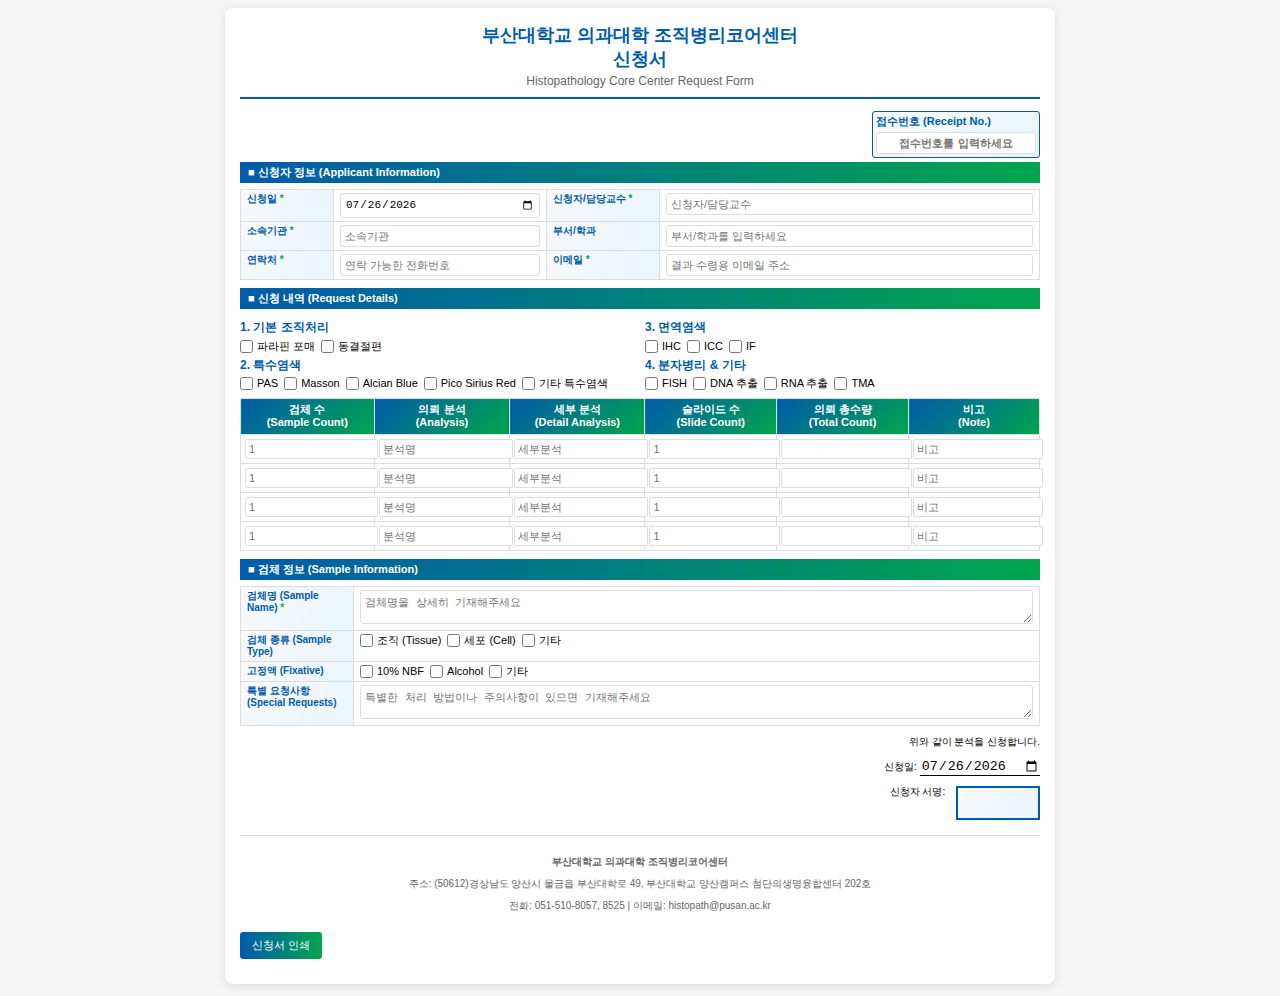
<file: application-form.html>
<!DOCTYPE html>
<html lang="ko">
<head>
    <meta charset="UTF-8">
    <meta name="viewport" content="width=device-width, initial-scale=1.0">
    <title>조직병리핵심센터 분석 신청서</title>
    <style>
        body {
            font-family: 'Malgun Gothic', sans-serif;
            line-height: 1.2;
            margin: 0;
            padding: 8px;
            background-color: #f5f5f5;
            font-size: 11px;
        }
        
        .application-form {
            max-width: 800px;
            margin: 0 auto;
            background: white;
            padding: 15px;
            border-radius: 8px;
            box-shadow: 0 2px 10px rgba(0,0,0,0.1);
        }
        
        .form-header {
            text-align: center;
            margin-bottom: 12px;
            border-bottom: 2px solid #005baa;
            padding-bottom: 8px;
        }
        
        .form-header h1 {
            color: #005baa;
            margin: 2px 0;
            font-size: 18px;
            font-weight: bold;
        }
        
        .form-header .subtitle {
            color: #666;
            margin-top: 4px;
            font-size: 12px;
        }
        
        .form-section {
            margin-bottom: 8px;
        }
        
        .section-title {
            background: linear-gradient(90deg, #005baa 0%, #00A54D 100%);
            color: white;
            padding: 4px 8px;
            margin: 0 0 6px 0;
            font-weight: bold;
            font-size: 11px;
        }
        
        .form-table {
            width: 100%;
            border-collapse: collapse;
            margin-bottom: 6px;
        }
        
        .form-table th,
        .form-table td {
            border: 1px solid #ddd;
            padding: 3px 6px;
            text-align: left;
            vertical-align: top;
            font-size: 10px;
        }
        
        .form-table th {
            background: linear-gradient(135deg, #f8f9fa 0%, #e8f4fd 100%);
            font-weight: bold;
            width: 100px;
            color: #005baa;
        }
        
        .form-table input[type="text"],
        .form-table input[type="email"],
        .form-table input[type="tel"],
        .form-table input[type="date"],
        .form-table input[type="number"],
        .form-table textarea,
        .form-table select {
            width: 100%;
            padding: 4px;
            border: 1px solid #ddd;
            border-radius: 3px;
            font-size: 11px;
            box-sizing: border-box;
        }
        
        .form-table textarea {
            resize: vertical;
            min-height: 30px;
        }
        
        .services-table {
            width: 100%;
            border-collapse: collapse;
            margin-top: 4px;
        }
        
        .services-table th,
        .services-table td {
            border: 1px solid #ddd;
            padding: 4px;
            text-align: center;
            font-size: 11px;
        }
        
        .services-table th {
            background: linear-gradient(135deg, #005baa 0%, #00A54D 100%);
            color: white;
            font-weight: bold;
        }
        
        .services-table input[type="number"],
        .services-table input[type="text"],
        .services-table select {
            width: 100%;
            padding: 3px;
            border: 1px solid #ddd;
            border-radius: 2px;
            font-size: 11px;
        }
        
        .checkbox-group {
            display: flex;
            flex-wrap: wrap;
            gap: 6px;
        }
        
        .checkbox-item {
            display: flex;
            align-items: center;
            gap: 4px;
            font-size: 11px;
        }
        
        .checkbox-item input[type="checkbox"] {
            margin: 0;
            transform: scale(1.0);
            accent-color: #00A54D;
        }
        
        .signature-section {
            margin-top: 8px;
            text-align: right;
            font-size: 10px;
        }
        
        .signature-box {
            display: inline-block;
            border: 2px solid #005baa;
            background: linear-gradient(135deg, #f8f9fa 0%, #e8f4fd 100%);
            width: 80px;
            height: 30px;
            margin-left: 8px;
            vertical-align: top;
        }
        
        .form-footer {
            margin-top: 15px;
            padding-top: 10px;
            border-top: 1px solid #ddd;
            text-align: center;
            color: #666;
            font-size: 10px;
        }
        
        .required {
            color: #00A54D;
            font-weight: bold;
        }
        
        .receipt-number-section {
            margin-bottom: 4px;
            display: flex;
            justify-content: flex-end;
        }
        
        .receipt-number-box {
            border: 1px solid #005baa;
            padding: 3px;
            border-radius: 3px;
            background: linear-gradient(135deg, #f8f9fa 0%, #e8f4fd 100%);
            width: 160px;
        }
        
        .receipt-number-box label {
            display: block;
            font-weight: bold;
            color: #005baa;
            margin-bottom: 4px;
            font-size: 11px;
        }
        
        .receipt-number-box input {
            width: 100%;
            padding: 4px;
            border: 1px solid #ddd;
            border-radius: 3px;
            font-size: 11px;
            box-sizing: border-box;
            text-align: center;
            font-weight: bold;
        }
        
        .print-btn {
            background: linear-gradient(90deg, #005baa 0%, #00A54D 100%);
            color: white;
            padding: 6px 12px;
            border: none;
            border-radius: 3px;
            cursor: pointer;
            font-size: 11px;
            margin: 10px 0;
            transition: transform 0.2s, box-shadow 0.2s;
        }
        
        .print-btn:hover {
            background: linear-gradient(90deg, #004494 0%, #008a42 100%);
            transform: translateY(-1px);
            box-shadow: 0 4px 8px rgba(0,0,0,0.2);
        }
        
        /* 모바일 반응형 스타일 */
        @media (max-width: 768px) {
            body {
                font-size: 12px;
                padding: 4px;
            }
            
            .application-form {
                max-width: 100%;
                margin: 0;
                padding: 10px;
                border-radius: 4px;
            }
            
            .form-header h1 {
                font-size: 16px;
                margin: 4px 0;
            }
            
            .form-header .subtitle {
                font-size: 11px;
            }
            
            .section-title {
                font-size: 12px;
                padding: 6px 8px;
                margin-bottom: 8px;
            }
            
            .form-table {
                display: block;
                overflow-x: auto;
                border: none;
            }
            
            .form-table tr {
                display: block;
                margin-bottom: 10px;
                border: 1px solid #ddd;
                border-radius: 6px;
                padding: 8px;
                background: #f9f9f9;
            }
            
            .form-table th,
            .form-table td {
                display: block;
                width: 100% !important;
                border: none;
                padding: 4px 0;
                text-align: left;
            }
            
            .form-table th {
                background: none;
                color: #2c5282;
                font-weight: bold;
                margin-bottom: 4px;
                font-size: 12px;
            }
            
            .form-table input,
            .form-table select,
            .form-table textarea {
                width: 100%;
                font-size: 14px;
                padding: 8px;
                border-radius: 4px;
            }
            
            .services-table {
                display: block;
                overflow-x: auto;
                border: none;
            }
            
            .services-table thead {
                display: none;
            }
            
            .services-table tr {
                display: block;
                margin-bottom: 15px;
                border: 1px solid #ddd;
                border-radius: 8px;
                padding: 10px;
                background: #f9f9f9;
            }
            
            .services-table td {
                display: block;
                width: 100%;
                border: none;
                padding: 4px 0;
                position: relative;
                text-align: left;
            }
            
            .services-table td:before {
                content: attr(data-label) ": ";
                font-weight: bold;
                color: #2c5282;
                display: block;
                margin-bottom: 2px;
                font-size: 11px;
            }
            
            .services-table input,
            .services-table select {
                width: 100%;
                font-size: 14px;
                padding: 6px;
                border-radius: 4px;
            }
            
            .checkbox-group {
                flex-direction: column;
                gap: 8px;
            }
            
            .checkbox-item {
                font-size: 12px;
                align-items: flex-start;
            }
            
            .checkbox-item input[type="checkbox"] {
                transform: scale(1.2);
                margin-right: 8px;
            }
            
            .receipt-number-section {
                justify-content: center;
                margin-bottom: 8px;
            }
            
            .receipt-number-box {
                width: 100%;
                max-width: 250px;
                padding: 8px;
            }
            
            .receipt-number-box label {
                font-size: 12px;
            }
            
            .receipt-number-box input {
                font-size: 14px;
                padding: 6px;
            }
            
            .signature-section {
                text-align: center;
                margin-top: 15px;
            }
            
            .signature-section p {
                margin-bottom: 8px;
                font-size: 12px;
            }
            
            .signature-box {
                width: 100px;
                height: 40px;
                margin: 0 auto;
                display: block;
            }
            
            .form-footer {
                text-align: center;
                font-size: 11px;
                line-height: 1.4;
            }
            
            .form-footer p {
                margin-bottom: 6px;
            }
            
            .print-btn {
                width: 100%;
                padding: 12px;
                font-size: 14px;
                margin-top: 15px;
                border-radius: 6px;
            }
            
            /* 분석 선택 그리드를 모바일에서 단일 컬럼으로 */
            div[style*="grid-template-columns"] {
                display: block !important;
            }
            
            div[style*="grid-template-columns"] > div {
                margin-bottom: 15px;
            }
            
            h5 {
                font-size: 13px !important;
                margin: 8px 0 !important;
            }
        }
        
        @media print {
            @page {
                margin: 0.5in;
                size: A4;
            }
            
            body {
                background-color: white;
                padding: 0;
                font-size: 10px;
                line-height: 1.2;
            }
            
            .application-form {
                box-shadow: none;
                padding: 10px;
                max-width: none;
                margin: 0;
            }
            
            .print-btn {
                display: none;
            }
            
            .form-header h1 {
                font-size: 16px;
            }
            
            .form-header .subtitle {
                font-size: 10px;
            }
            
            .section-title {
                font-size: 11px;
                padding: 3px 8px;
            }
            
            .form-table th,
            .form-table td {
                padding: 3px 5px;
                font-size: 10px;
            }
            
            .services-table th,
            .services-table td {
                padding: 2px;
                font-size: 9px;
            }
            
            .checkbox-item {
                font-size: 9px;
            }
            
            .receipt-number-box {
                width: 150px;
                padding: 5px;
            }
            
            .receipt-number-box label {
                font-size: 10px;
            }
            
            .receipt-number-box input {
                font-size: 10px;
            }
        }
    </style>
</head>
<body>
    <div class="application-form">
        <div class="form-header">
            <h1>부산대학교 의과대학 조직병리코어센터</h1>
            <h1>신청서</h1>
            <div class="subtitle">Histopathology Core Center Request Form</div>
        </div>

        <form id="applicationForm">
            <!-- 접수번호 -->
            <div class="receipt-number-section">
                <div class="receipt-number-box">
                    <label for="receipt_number_top">접수번호 (Receipt No.)</label>
                    <input type="text" id="receipt_number_top" name="receipt_number_top" placeholder="접수번호를 입력하세요">
                </div>
            </div>
            
            <!-- 신청자 정보 -->
            <div class="form-section">
                <div class="section-title">■ 신청자 정보 (Applicant Information)</div>
                <table class="form-table">
                    <tr>
                        <th style="width: 80px;">신청일 <span class="required">*</span></th>
                        <td style="width: 120px;"><input type="date" name="application_date" required></td>
                        <th style="width: 100px;">신청자/담당교수 <span class="required">*</span></th>
                        <td colspan="3"><input type="text" name="applicant_name" placeholder="신청자/담당교수" required></td>
                    </tr>
                    <tr>
                        <th style="width: 80px;">소속기관 <span class="required">*</span></th>
                        <td style="width: 200px;"><input type="text" name="institution" placeholder="소속기관" required></td>
                        <th style="width: 80px;">부서/학과</th>
                        <td colspan="3"><input type="text" name="department" placeholder="부서/학과를 입력하세요"></td>
                    </tr>
                    <tr>
                        <th style="width: 80px;">연락처 <span class="required">*</span></th>
                        <td style="width: 200px;"><input type="tel" name="phone" placeholder="연락 가능한 전화번호" required></td>
                        <th style="width: 80px;">이메일 <span class="required">*</span></th>
                        <td colspan="3"><input type="email" name="email" placeholder="결과 수령용 이메일 주소" required></td>
                    </tr>
                </table>
            </div>

            <!-- 분석 신청 내역 -->
            <div class="form-section">
                <div class="section-title">■ 신청 내역 (Request Details)</div>
                
                <!-- 분석 선택 -->
                <div style="display: grid; grid-template-columns: 1fr 1fr; gap: 10px; margin-bottom: 8px;">
                    <div>
                        <h5 style="margin: 5px 0; font-size: 12px; font-weight: bold; color: #005baa;">1. 기본 조직처리</h5>
                        <div class="checkbox-group">
                            <div class="checkbox-item">
                                <input type="checkbox" id="paraffin" name="services" value="paraffin">
                                <label for="paraffin">파라핀 포매</label>
                            </div>
                            <div class="checkbox-item">
                                <input type="checkbox" id="frozen" name="services" value="frozen">
                                <label for="frozen">동결절편</label>
                            </div>
                        </div>
                        
                        <h5 style="margin: 5px 0; font-size: 12px; font-weight: bold; color: #005baa;">2. 특수염색</h5>
                        <div class="checkbox-group">
                            <div class="checkbox-item">
                                <input type="checkbox" id="pas" name="services" value="pas">
                                <label for="pas">PAS</label>
                            </div>
                            <div class="checkbox-item">
                                <input type="checkbox" id="masson" name="services" value="masson">
                                <label for="masson">Masson</label>
                            </div>
                            <div class="checkbox-item">
                                <input type="checkbox" id="alcian_blue" name="services" value="alcian_blue">
                                <label for="alcian_blue">Alcian Blue</label>
                            </div>
                            <div class="checkbox-item">
                                <input type="checkbox" id="pico_sirius_red" name="services" value="pico_sirius_red">
                                <label for="pico_sirius_red">Pico Sirius Red</label>
                            </div>
                            <div class="checkbox-item">
                                <input type="checkbox" id="other_special" name="services" value="other_special">
                                <label for="other_special">기타 특수염색</label>
                            </div>
                        </div>
                    </div>
                    
                    <div>
                        <h5 style="margin: 5px 0; font-size: 12px; font-weight: bold; color: #005baa;">3. 면역염색</h5>
                        <div class="checkbox-group">
                            <div class="checkbox-item">
                                <input type="checkbox" id="ihc" name="services" value="ihc">
                                <label for="ihc">IHC</label>
                            </div>
                            <div class="checkbox-item">
                                <input type="checkbox" id="icc" name="services" value="icc">
                                <label for="icc">ICC</label>
                            </div>
                            <div class="checkbox-item">
                                <input type="checkbox" id="if_staining" name="services" value="if_staining">
                                <label for="if_staining">IF</label>
                            </div>
                        </div>
                        
                        <h5 style="margin: 5px 0; font-size: 12px; font-weight: bold; color: #005baa;">4. 분자병리 & 기타</h5>
                        <div class="checkbox-group">
                            <div class="checkbox-item">
                                <input type="checkbox" id="fish" name="services" value="fish">
                                <label for="fish">FISH</label>
                            </div>
                            <div class="checkbox-item">
                                <input type="checkbox" id="dna_extraction" name="services" value="dna_extraction">
                                <label for="dna_extraction">DNA 추출</label>
                            </div>
                            <div class="checkbox-item">
                                <input type="checkbox" id="rna_extraction" name="services" value="rna_extraction">
                                <label for="rna_extraction">RNA 추출</label>
                            </div>
                            <div class="checkbox-item">
                                <input type="checkbox" id="tma" name="services" value="tma">
                                <label for="tma">TMA</label>
                            </div>
                        </div>
                    </div>
                </div>

                <!-- 서비스 상세 정보 테이블 -->
                <table class="services-table">
                    <thead>
                        <tr>
                            <th>검체 수<br>(Sample Count)</th>
                            <th>의뢰 분석<br>(Analysis)</th>
                            <th>세부 분석<br>(Detail Analysis)</th>
                            <th>슬라이드 수<br>(Slide Count)</th>
                            <th>의뢰 총수량<br>(Total Count)</th>
                            <th>비고<br>(Note)</th>
                        </tr>
                    </thead>
                    <tbody id="servicesTableBody">
                        <tr>
                            <td data-label="검체 수"><input type="number" name="sample_count_1" min="1" placeholder="1"></td>
                            <td data-label="의뢰 분석"><input type="text" name="service_name_1" placeholder="분석명"></td>
                            <td data-label="세부 분석"><input type="text" name="antibody_type_1" placeholder="세부분석"></td>
                            <td data-label="슬라이드 수"><input type="number" name="slide_count_1" min="1" placeholder="1"></td>
                            <td data-label="의뢰 총수량"><input type="number" name="total_count_1" readonly></td>
                            <td data-label="비고"><input type="text" name="note_1" placeholder="비고"></td>
                        </tr>
                        <tr>
                            <td data-label="검체 수"><input type="number" name="sample_count_2" min="1" placeholder="1"></td>
                            <td data-label="의뢰 분석"><input type="text" name="service_name_2" placeholder="분석명"></td>
                            <td data-label="세부 분석"><input type="text" name="antibody_type_2" placeholder="세부분석"></td>
                            <td data-label="슬라이드 수"><input type="number" name="slide_count_2" min="1" placeholder="1"></td>
                            <td data-label="의뢰 총수량"><input type="number" name="total_count_2" readonly></td>
                            <td data-label="비고"><input type="text" name="note_2" placeholder="비고"></td>
                        </tr>
                        <tr>
                            <td data-label="검체 수"><input type="number" name="sample_count_3" min="1" placeholder="1"></td>
                            <td data-label="의뢰 분석"><input type="text" name="service_name_3" placeholder="분석명"></td>
                            <td data-label="세부 분석"><input type="text" name="antibody_type_3" placeholder="세부분석"></td>
                            <td data-label="슬라이드 수"><input type="number" name="slide_count_3" min="1" placeholder="1"></td>
                            <td data-label="의뢰 총수량"><input type="number" name="total_count_3" readonly></td>
                            <td data-label="비고"><input type="text" name="note_3" placeholder="비고"></td>
                        </tr>
                        <tr>
                            <td data-label="검체 수"><input type="number" name="sample_count_4" min="1" placeholder="1"></td>
                            <td data-label="의뢰 분석"><input type="text" name="service_name_4" placeholder="분석명"></td>
                            <td data-label="세부 분석"><input type="text" name="antibody_type_4" placeholder="세부분석"></td>
                            <td data-label="슬라이드 수"><input type="number" name="slide_count_4" min="1" placeholder="1"></td>
                            <td data-label="의뢰 총수량"><input type="number" name="total_count_4" readonly></td>
                            <td data-label="비고"><input type="text" name="note_4" placeholder="비고"></td>
                        </tr>
                    </tbody>
                </table>
            </div>

            <!-- 검체 정보 -->
            <div class="form-section">
                <div class="section-title">■ 검체 정보 (Sample Information)</div>
                <table class="form-table">
                    <tr>
                        <th>검체명 (Sample Name) <span class="required">*</span></th>
                        <td><textarea name="sample_name" placeholder="검체명을 상세히 기재해주세요" required></textarea></td>
                    </tr>
                    <tr>
                        <th>검체 종류 (Sample Type)</th>
                        <td>
                            <div class="checkbox-group">
                                <div class="checkbox-item">
                                    <input type="checkbox" id="tissue" name="sample_type" value="tissue">
                                    <label for="tissue">조직 (Tissue)</label>
                                </div>
                                <div class="checkbox-item">
                                    <input type="checkbox" id="cell" name="sample_type" value="cell">
                                    <label for="cell">세포 (Cell)</label>
                                </div>
                                <div class="checkbox-item">
                                    <input type="checkbox" id="other_sample" name="sample_type" value="other">
                                    <label for="other_sample">기타</label>
                                </div>
                            </div>
                        </td>
                    </tr>
                    <tr>
                        <th>고정액 (Fixative)</th>
                        <td>
                            <div class="checkbox-group">
                                <div class="checkbox-item">
                                    <input type="checkbox" id="nbf" name="fixative" value="nbf">
                                    <label for="nbf">10% NBF</label>
                                </div>
                                <div class="checkbox-item">
                                    <input type="checkbox" id="alcohol" name="fixative" value="alcohol">
                                    <label for="alcohol">Alcohol</label>
                                </div>
                                <div class="checkbox-item">
                                    <input type="checkbox" id="other_fixative" name="fixative" value="other">
                                    <label for="other_fixative">기타</label>
                                </div>
                            </div>
                        </td>
                    </tr>
                    <tr>
                        <th>특별 요청사항 (Special Requests)</th>
                        <td><textarea name="special_requests" placeholder="특별한 처리 방법이나 주의사항이 있으면 기재해주세요"></textarea></td>
                    </tr>
                </table>
            </div>



            <!-- 서명 -->
            <div class="signature-section">
                <p>위와 같이 분석을 신청합니다.</p>
                <p>신청일: <input type="date" name="signature_date" style="border:none; border-bottom:1px solid #000; background:transparent;"></p>
                <p>신청자 서명: <span class="signature-box"></span></p>
            </div>


        </form>

        <div class="form-footer">
            <p><strong>부산대학교 의과대학 조직병리코어센터</strong></p>
            <p>주소: (50612)경상남도 양산시 물금읍 부산대학로 49, 부산대학교 양산캠퍼스 첨단의생명융합센터 202호</p>
            <p>전화: 051-510-8057, 8525 | 이메일: histopath@pusan.ac.kr</p>
        </div>

        <button type="button" class="print-btn" onclick="window.print()">신청서 인쇄</button>
    </div>

    <script>
        // 총 수량 자동 계산
        document.addEventListener('DOMContentLoaded', function() {
            const rows = document.querySelectorAll('#servicesTableBody tr');
            
            rows.forEach((row, index) => {
                const sampleInput = row.querySelector(`input[name="sample_count_${index + 1}"]`);
                const slideInput = row.querySelector(`input[name="slide_count_${index + 1}"]`);
                const totalInput = row.querySelector(`input[name="total_count_${index + 1}"]`);
                
                if (sampleInput && slideInput && totalInput) {
                    function calculateTotal() {
                        const sampleCount = parseInt(sampleInput.value) || 0;
                        const slideCount = parseInt(slideInput.value) || 0;
                        totalInput.value = sampleCount * slideCount;
                    }
                    
                    sampleInput.addEventListener('input', calculateTotal);
                    slideInput.addEventListener('input', calculateTotal);
                }
            });
            
            // 오늘 날짜 자동 입력
            const today = new Date().toISOString().split('T')[0];
            document.querySelector('input[name="application_date"]').value = today;
            document.querySelector('input[name="signature_date"]').value = today;
            
            // URL 파라미터에서 데이터 가져와서 자동 입력
            loadDataFromURL();
        });

        // URL 파라미터에서 데이터 로드하여 폼에 자동 입력
        function loadDataFromURL() {
            const urlParams = new URLSearchParams(window.location.search);
            const dataParam = urlParams.get('data');
            
            if (!dataParam) return;
            
            try {
                const formData = JSON.parse(dataParam);
                
                // 신청자 정보 자동 입력
                if (formData.name) {
                    document.querySelector('input[name="applicant_name"]').value = formData.name;
                }
                if (formData.institution) {
                    document.querySelector('input[name="institution"]').value = formData.institution;
                }
                if (formData.department) {
                    document.querySelector('input[name="department"]').value = formData.department;
                }
                if (formData.email) {
                    document.querySelector('input[name="email"]').value = formData.email;
                }
                if (formData.phone) {
                    document.querySelector('input[name="phone"]').value = formData.phone;
                }
                if (formData.sampleName) {
                    document.querySelector('textarea[name="sample_name"]').value = formData.sampleName;
                }
                if (formData.specialRequests) {
                    document.querySelector('textarea[name="special_requests"]').value = formData.specialRequests;
                }
                
                // 검체 종류 자동 선택
                if (formData.sampleTypes && formData.sampleTypes.length > 0) {
                    formData.sampleTypes.forEach(type => {
                        if (type.includes('조직')) {
                            const checkbox = document.getElementById('tissue');
                            if (checkbox) checkbox.checked = true;
                        } else if (type.includes('세포')) {
                            const checkbox = document.getElementById('cell');
                            if (checkbox) checkbox.checked = true;
                        } else if (type.includes('기타')) {
                            const checkbox = document.getElementById('other_sample');
                            if (checkbox) checkbox.checked = true;
                        }
                    });
                }
                
                // 고정액 자동 선택
                if (formData.fixatives && formData.fixatives.length > 0) {
                    formData.fixatives.forEach(fixative => {
                        if (fixative.includes('NBF')) {
                            const checkbox = document.getElementById('nbf');
                            if (checkbox) checkbox.checked = true;
                        } else if (fixative.includes('Alcohol')) {
                            const checkbox = document.getElementById('alcohol');
                            if (checkbox) checkbox.checked = true;
                        } else if (fixative.includes('기타')) {
                            const checkbox = document.getElementById('other_fixative');
                            if (checkbox) checkbox.checked = true;
                        }
                    });
                }
                
                // 서비스 정보 자동 입력
                if (formData.services && formData.services.length > 0) {
                    // 서비스별 체크박스 자동 선택
                    autoSelectServiceCheckboxes(formData.services);
                    
                    // 서비스 테이블에 자동 입력
                    fillServiceTable(formData.services);
                }
                
                // 페이지 상단에 안내 메시지 표시
                showAutoFillMessage();
                
            } catch (error) {
                console.error('데이터 로드 중 오류:', error);
            }
        }

                 // 서비스별 체크박스 자동 선택
         function autoSelectServiceCheckboxes(services) {
             const serviceMapping = {
                 '파라핀 포매': 'paraffin',
                 '동결절편': 'frozen',
                 '특수염색': 'pas', // 특수염색의 경우 대표로 PAS 선택
                 '면역조직화학염색 (IHC)': 'ihc',
                 '면역세포화학염색 (ICC)': 'icc',
                 '면역형광염색 (IF)': 'if_staining',
                 '형광제자리부합법 (FISH)': 'fish',
                 'Tissue Microarray (TMA)': 'tma',
                 'DNA/RNA 추출': 'dna_extraction',
                 'Alcian Blue 염색': 'alcian_blue',
                 'Pico Sirius Red 염색': 'pico_sirius_red'
             };

            services.forEach(service => {
                const checkboxId = serviceMapping[service.mainService];
                if (checkboxId) {
                    const checkbox = document.getElementById(checkboxId);
                    if (checkbox) {
                        checkbox.checked = true;
                    }
                }
            });
        }

        // 서비스 테이블에 데이터 자동 입력
        function fillServiceTable(services) {
            const tableBody = document.getElementById('servicesTableBody');
            const rows = tableBody.querySelectorAll('tr');
            
            services.forEach((service, index) => {
                if (index < rows.length) {
                    const row = rows[index];
                    
                    // 검체 수
                    const sampleCountInput = row.querySelector(`input[name="sample_count_${index + 1}"]`);
                    if (sampleCountInput) {
                        sampleCountInput.value = service.sampleCount;
                    }
                    
                    // 서비스명
                    const serviceNameInput = row.querySelector(`input[name="service_name_${index + 1}"]`);
                    if (serviceNameInput) {
                        serviceNameInput.value = service.mainService;
                    }
                    
                    // 세부 서비스
                    const antibodyTypeInput = row.querySelector(`input[name="antibody_type_${index + 1}"]`);
                    if (antibodyTypeInput && service.subService) {
                        antibodyTypeInput.value = service.subService;
                    }
                    
                    // 슬라이드 수
                    const slideCountInput = row.querySelector(`input[name="slide_count_${index + 1}"]`);
                    if (slideCountInput) {
                        slideCountInput.value = service.slideCount;
                    }
                    
                    // 총 수량 (자동 계산)
                    const totalCountInput = row.querySelector(`input[name="total_count_${index + 1}"]`);
                    if (totalCountInput) {
                        totalCountInput.value = service.totalCount || (parseInt(service.sampleCount) * parseInt(service.slideCount));
                    }
                }
            });
        }

        // 자동 입력 완료 메시지 표시
        function showAutoFillMessage() {
            const message = document.createElement('div');
            message.style.cssText = `
                position: fixed;
                top: 20px;
                right: 20px;
                background-color: #28a745;
                color: white;
                padding: 15px 20px;
                border-radius: 5px;
                box-shadow: 0 2px 10px rgba(0,0,0,0.2);
                z-index: 1000;
                font-size: 14px;
            `;
            message.innerHTML = '✅ 온라인 신청 내용이 자동으로 입력되었습니다!';
            
            document.body.appendChild(message);
            
            // 3초 후 메시지 제거
            setTimeout(() => {
                document.body.removeChild(message);
            }, 3000);
        }
    </script>
</body>
</html>
</file>
